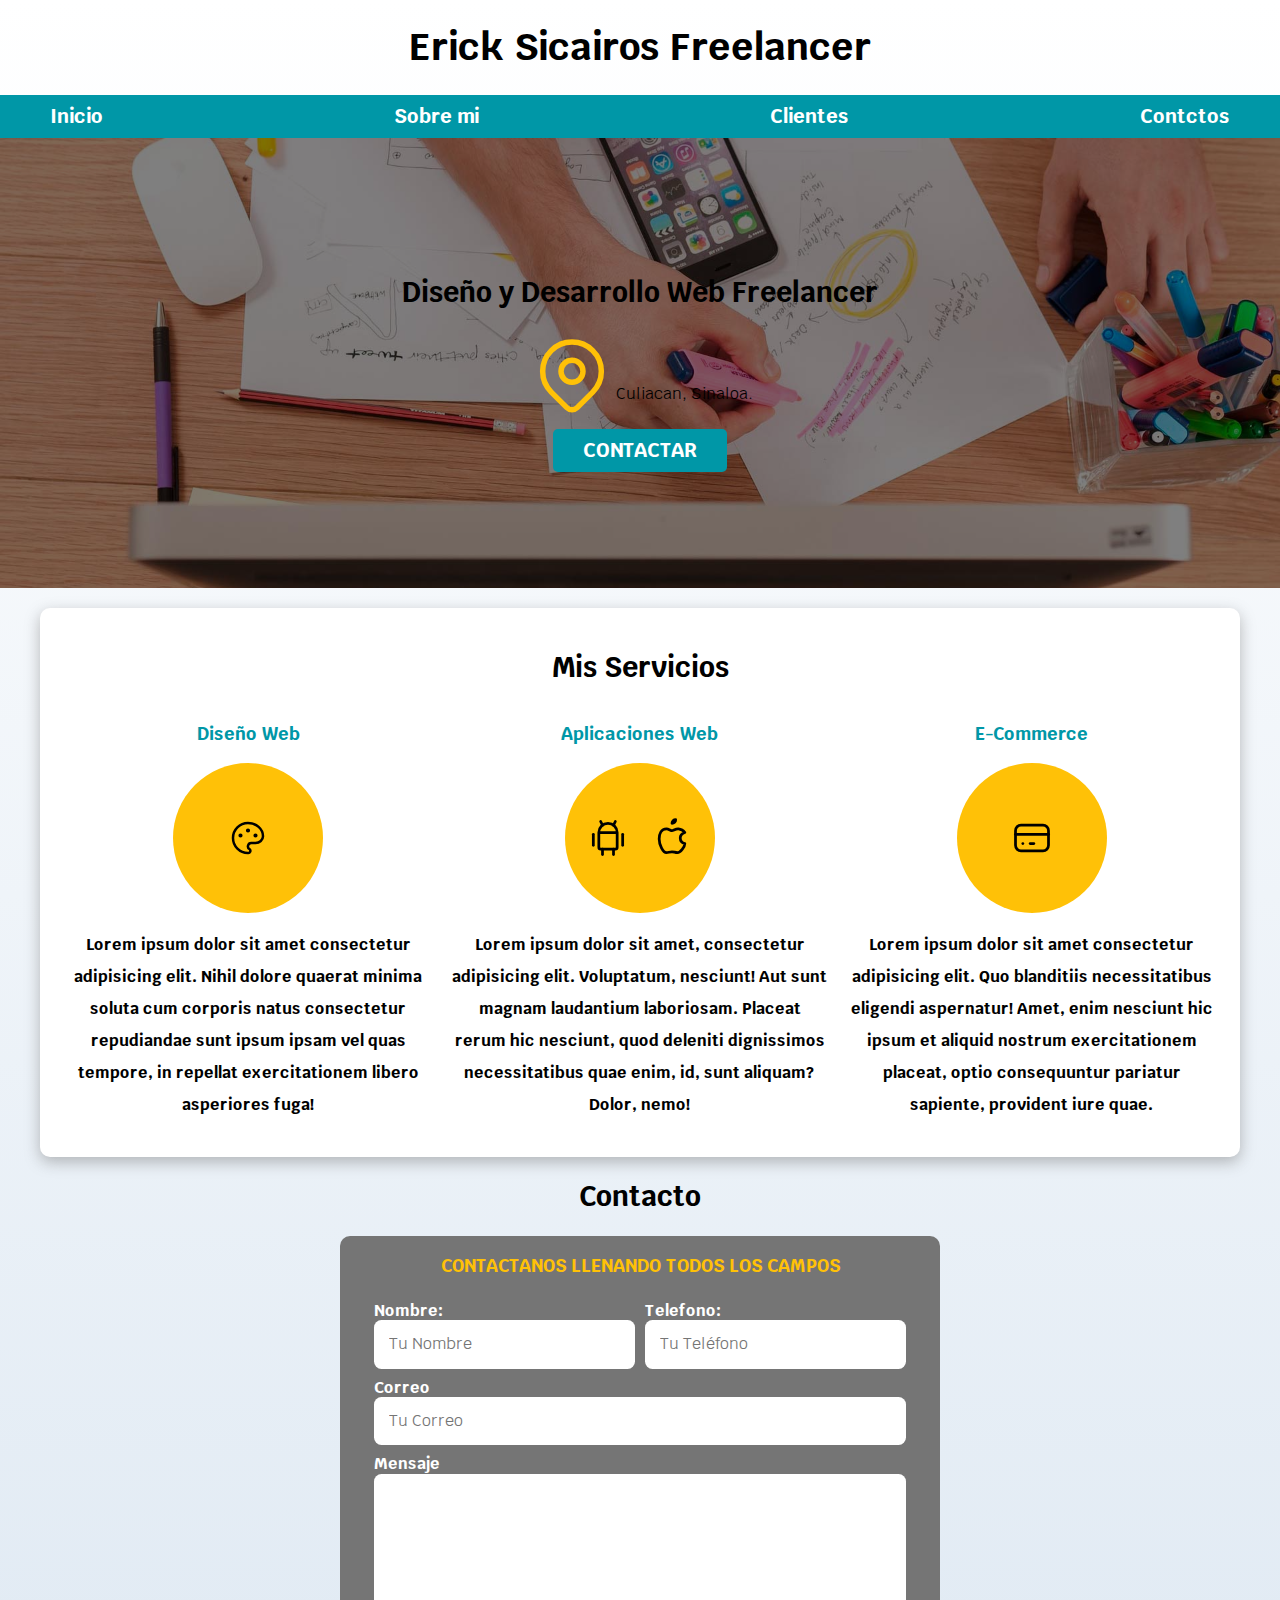
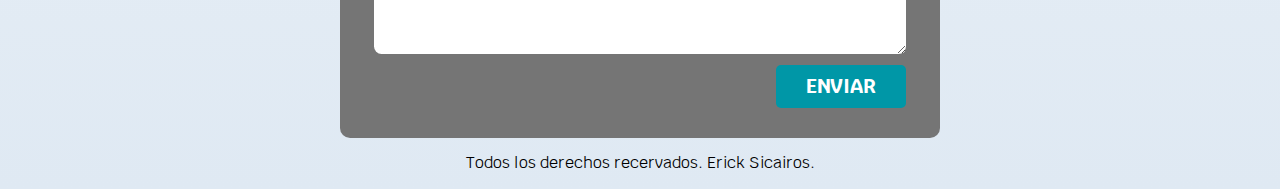
<file: Proyecto 1/index.html>
<!DOCTYPE html>
<html lang="es">
<head>
    <meta charset="UTF-8">
    <meta http-equiv="X-UA-Compatible" content="IE=edge">
    <meta name="viewport" content="width=device-width, initial-scale=1.0">
    <title>My primer sitio Web</title>
    <link rel="preconnect" href="https://fonts.googleapis.com">
    <link rel="preconnect" href="https://fonts.gstatic.com" crossorigin>
    <link href="https://fonts.googleapis.com/css2?family=Krub:wght@400;700&display=swap" rel="stylesheet">
    <link rel="preload" href="CSS/normalized.css" as="style">
    <link rel="stylesheet" href="CSS/normalized.css">
    <link rel="preload" href="CSS/styles.css" as="style">
    <link rel="stylesheet" href="CSS/styles.css">
</head>
<body>
    <header>
        <h1 class="titulo">Erick Sicairos Freelancer</h1>
    </header>
    <div class="nav-bg">
        <nav class="navegacion-principal contenedor">
            <a href="#">Inicio</a>
            <a href="#">Sobre mi</a>
            <a href="#">Clientes</a>
            <a href="#">Contctos</a>
        </nav>
    </div>
    <section class="hero">
        <div class="contenedor-hero">
            <h2 class="tema">Diseño y Desarrollo Web Freelancer</h2>
            <div class="ubicacion">
                    <svg xmlns="http://www.w3.org/2000/svg" class="icon icon-tabler icon-tabler-map-pin" width="88" height="88" viewBox="0 0 24 24" stroke-width="1.5" stroke="#ffc107" fill="none" stroke-linecap="round" stroke-linejoin="round">
                        <path stroke="none" d="M0 0h24v24H0z" fill="none"/>
                        <circle cx="12" cy="11" r="3" />
                        <path d="M17.657 16.657l-4.243 4.243a2 2 0 0 1 -2.827 0l-4.244 -4.243a8 8 0 1 1 11.314 0z" />
                      </svg>
                <p>Culiacan, Sinaloa.</p>
            </div>           
            <a class="boton" href="#">Contactar</a>
        </div>       
    </section>
    <main class="contenedor sombra">
        <h2 class="titulo">Mis Servicios</h2>
        <div class="servicios">
            <section class="servicio">
                <h3>Diseño Web</h3>
                <div class="iconos">
                    <svg xmlns="http://www.w3.org/2000/svg" class="icon icon-tabler icon-tabler-palette" width="40" height="40" viewBox="0 0 24 24" stroke-width="1.5" stroke="#000000" fill="none" stroke-linecap="round" stroke-linejoin="round">
                        <path stroke="none" d="M0 0h24v24H0z" fill="none"/>
                        <path d="M12 21a9 9 0 1 1 0 -18a9 8 0 0 1 9 8a4.5 4 0 0 1 -4.5 4h-2.5a2 2 0 0 0 -1 3.75a1.3 1.3 0 0 1 -1 2.25" />
                        <circle cx="7.5" cy="10.5" r=".5" fill="currentColor" />
                        <circle cx="12" cy="7.5" r=".5" fill="currentColor" />
                        <circle cx="16.5" cy="10.5" r=".5" fill="currentColor" />
                      </svg>
                </div>                
                <p>Lorem ipsum dolor sit amet consectetur adipisicing elit. Nihil dolore quaerat minima soluta cum corporis natus consectetur repudiandae sunt ipsum ipsam vel quas tempore, in repellat exercitationem libero asperiores fuga!</p>
            </section>        
            <section class="servicio">
                <h3>Aplicaciones Web</h3>
                <div class="iconos">
                    <svg xmlns="http://www.w3.org/2000/svg" class="icon icon-tabler icon-tabler-brand-android" width="44" height="44" viewBox="0 0 24 24" stroke-width="1.5" stroke="currentColor" fill="none" stroke-linecap="round" stroke-linejoin="round">
                        <path stroke="none" d="M0 0h24v24H0z" fill="none"/>
                        <line x1="4" y1="10" x2="4" y2="16" />
                        <line x1="20" y1="10" x2="20" y2="16" />
                        <path d="M7 9h10v8a1 1 0 0 1 -1 1h-8a1 1 0 0 1 -1 -1v-8a5 5 0 0 1 10 0" />
                        <line x1="8" y1="3" x2="9" y2="5" />
                        <line x1="16" y1="3" x2="15" y2="5" />
                        <line x1="9" y1="18" x2="9" y2="21" />
                        <line x1="15" y1="18" x2="15" y2="21" />
                      </svg>
        
                      <svg xmlns="http://www.w3.org/2000/svg" class="icon icon-tabler icon-tabler-brand-apple" width="44" height="44" viewBox="0 0 24 24" stroke-width="1.5" stroke="currentColor" fill="none" stroke-linecap="round" stroke-linejoin="round">
                        <path stroke="none" d="M0 0h24v24H0z" fill="none"/>
                        <path d="M9 7c-3 0 -4 3 -4 5.5c0 3 2 7.5 4 7.5c1.088 -.046 1.679 -.5 3 -.5c1.312 0 1.5 .5 3 .5s4 -3 4 -5c-.028 -.01 -2.472 -.403 -2.5 -3c-.019 -2.17 2.416 -2.954 2.5 -3c-1.023 -1.492 -2.951 -1.963 -3.5 -2c-1.433 -.111 -2.83 1 -3.5 1c-.68 0 -1.9 -1 -3 -1z" />
                        <path d="M12 4a2 2 0 0 0 2 -2a2 2 0 0 0 -2 2" />
                      </svg>
                </div>                
                <p>Lorem ipsum dolor sit amet, consectetur adipisicing elit. Voluptatum, nesciunt! Aut sunt magnam laudantium laboriosam. Placeat rerum hic nesciunt, quod deleniti dignissimos necessitatibus quae enim, id, sunt aliquam? Dolor, nemo!</p>
            </section>        
            <section class="servicio">
                <h3>E-Commerce</h3>
                <div class="iconos">
                    <svg xmlns="http://www.w3.org/2000/svg" class="icon icon-tabler icon-tabler-credit-card" width="44" height="44" viewBox="0 0 24 24" stroke-width="1.5" stroke="currentColor" fill="none" stroke-linecap="round" stroke-linejoin="round">
                        <path stroke="none" d="M0 0h24v24H0z" fill="none"/>
                        <rect x="3" y="5" width="18" height="14" rx="3" />
                        <line x1="3" y1="10" x2="21" y2="10" />
                        <line x1="7" y1="15" x2="7.01" y2="15" />
                        <line x1="11" y1="15" x2="13" y2="15" />
                      </svg>
                </div>                
                <p>Lorem ipsum dolor sit amet consectetur adipisicing elit. Quo blanditiis necessitatibus eligendi aspernatur! Amet, enim nesciunt hic ipsum et aliquid nostrum exercitationem placeat, optio consequuntur pariatur sapiente, provident iure quae.</p>
            </section>      
        </div> <!--.servicios-->         
    </main>
    <section>
        <h2 class="titulo">Contacto</h2>
        <form action="" class="formulario">
                <fieldset>
                    <legend>
                        Contactanos llenando todos los campos
                    </legend>
                    <div class="contenedor-campos">
                        <div class="campo">
                        <label for="">Nombre:</label>
                            <input class="input-text" type="text" placeholder="Tu Nombre">
                        </div>
                        <div class="campo">
                            <label for="">Telefono:</label>
                            <input class="input-text" type="tel" placeholder="Tu Teléfono">
                        </div>
                        <div class="campo">
                            <label for="">Correo</label>
                            <input class="input-text" type="email" placeholder="Tu Correo">
                        </div>
                        <div class="campo">
                            <label for="">Mensaje</label>
                            <textarea class="input-text"></textarea>
                        </div>
                    </div>    
                    <div class="alinear flex">
                        <input class="boton w-100" type="submit" value="Enviar">
                    </div>                
                </fieldset>
                
        </form>
    </section>
    <footer class="footer">
        <p>Todos los derechos recervados. Erick Sicairos.</p>
    </footer>
</body>
</html>
</file>
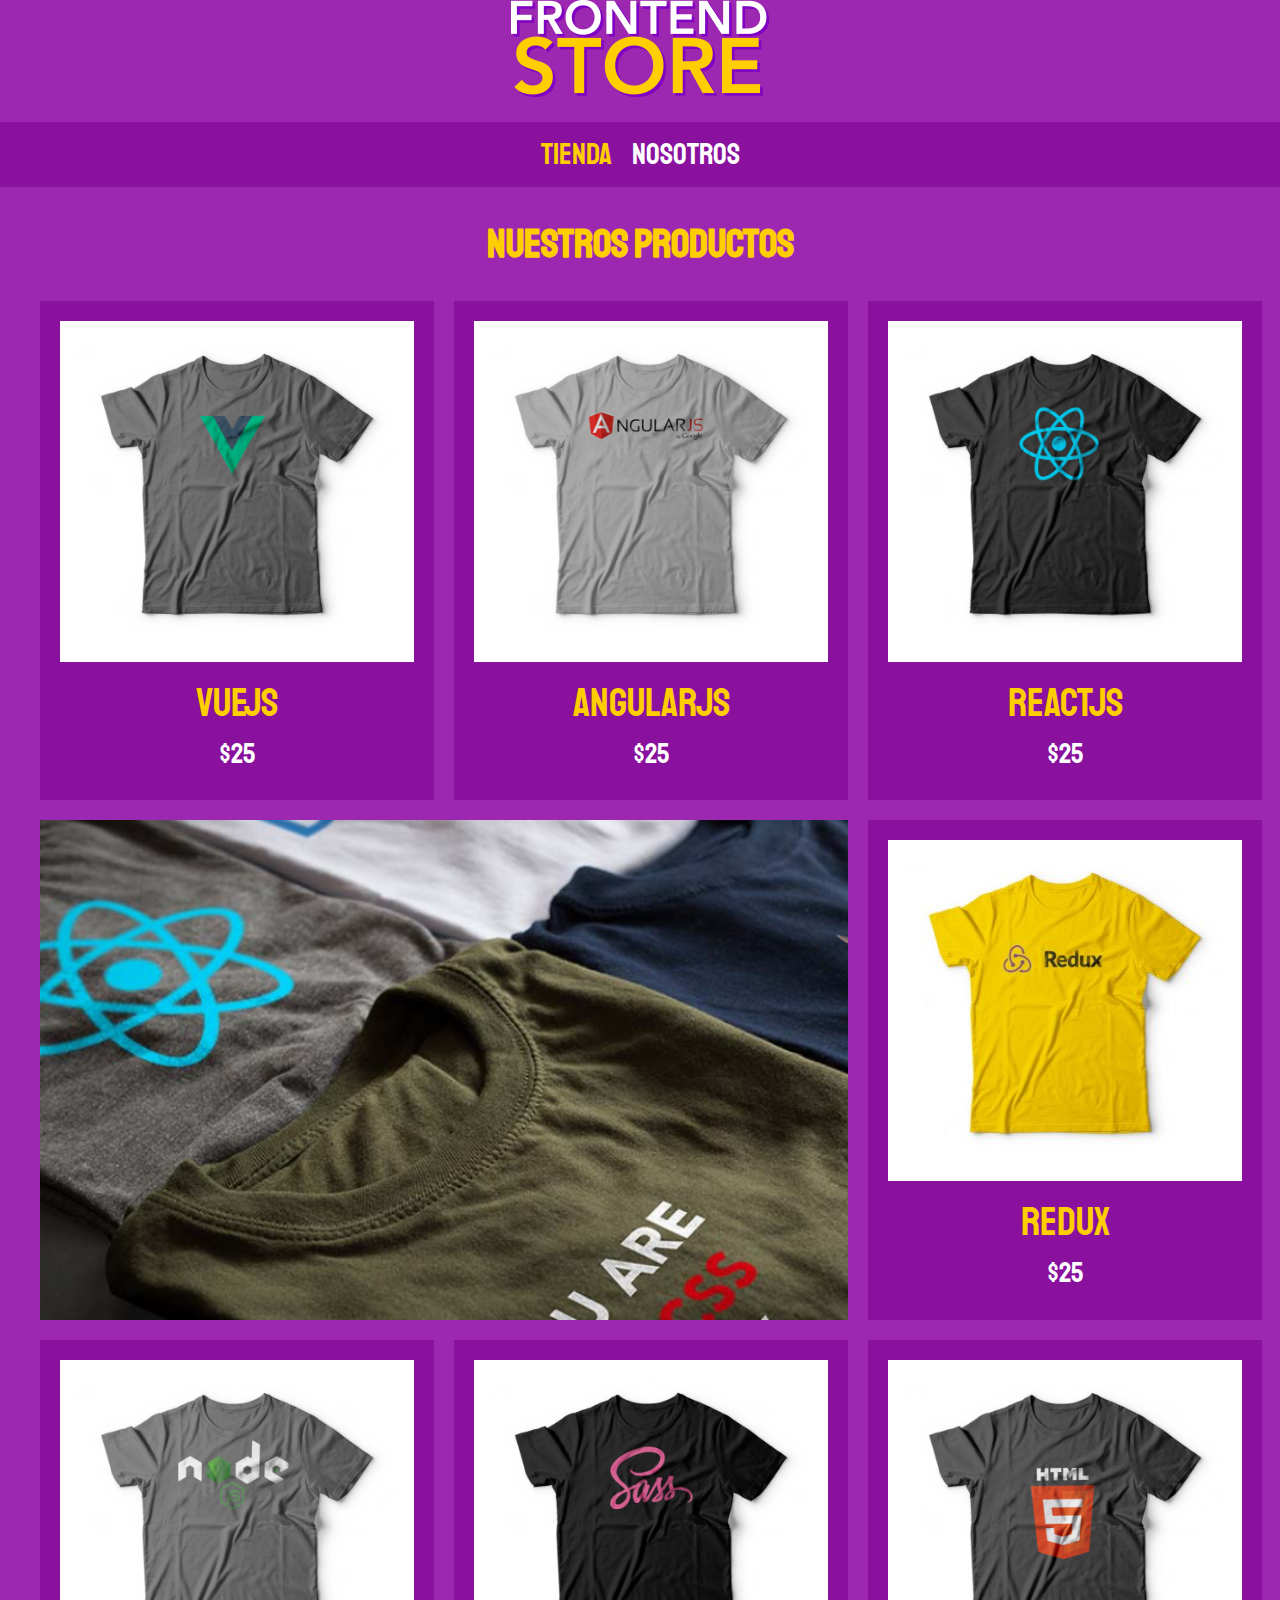
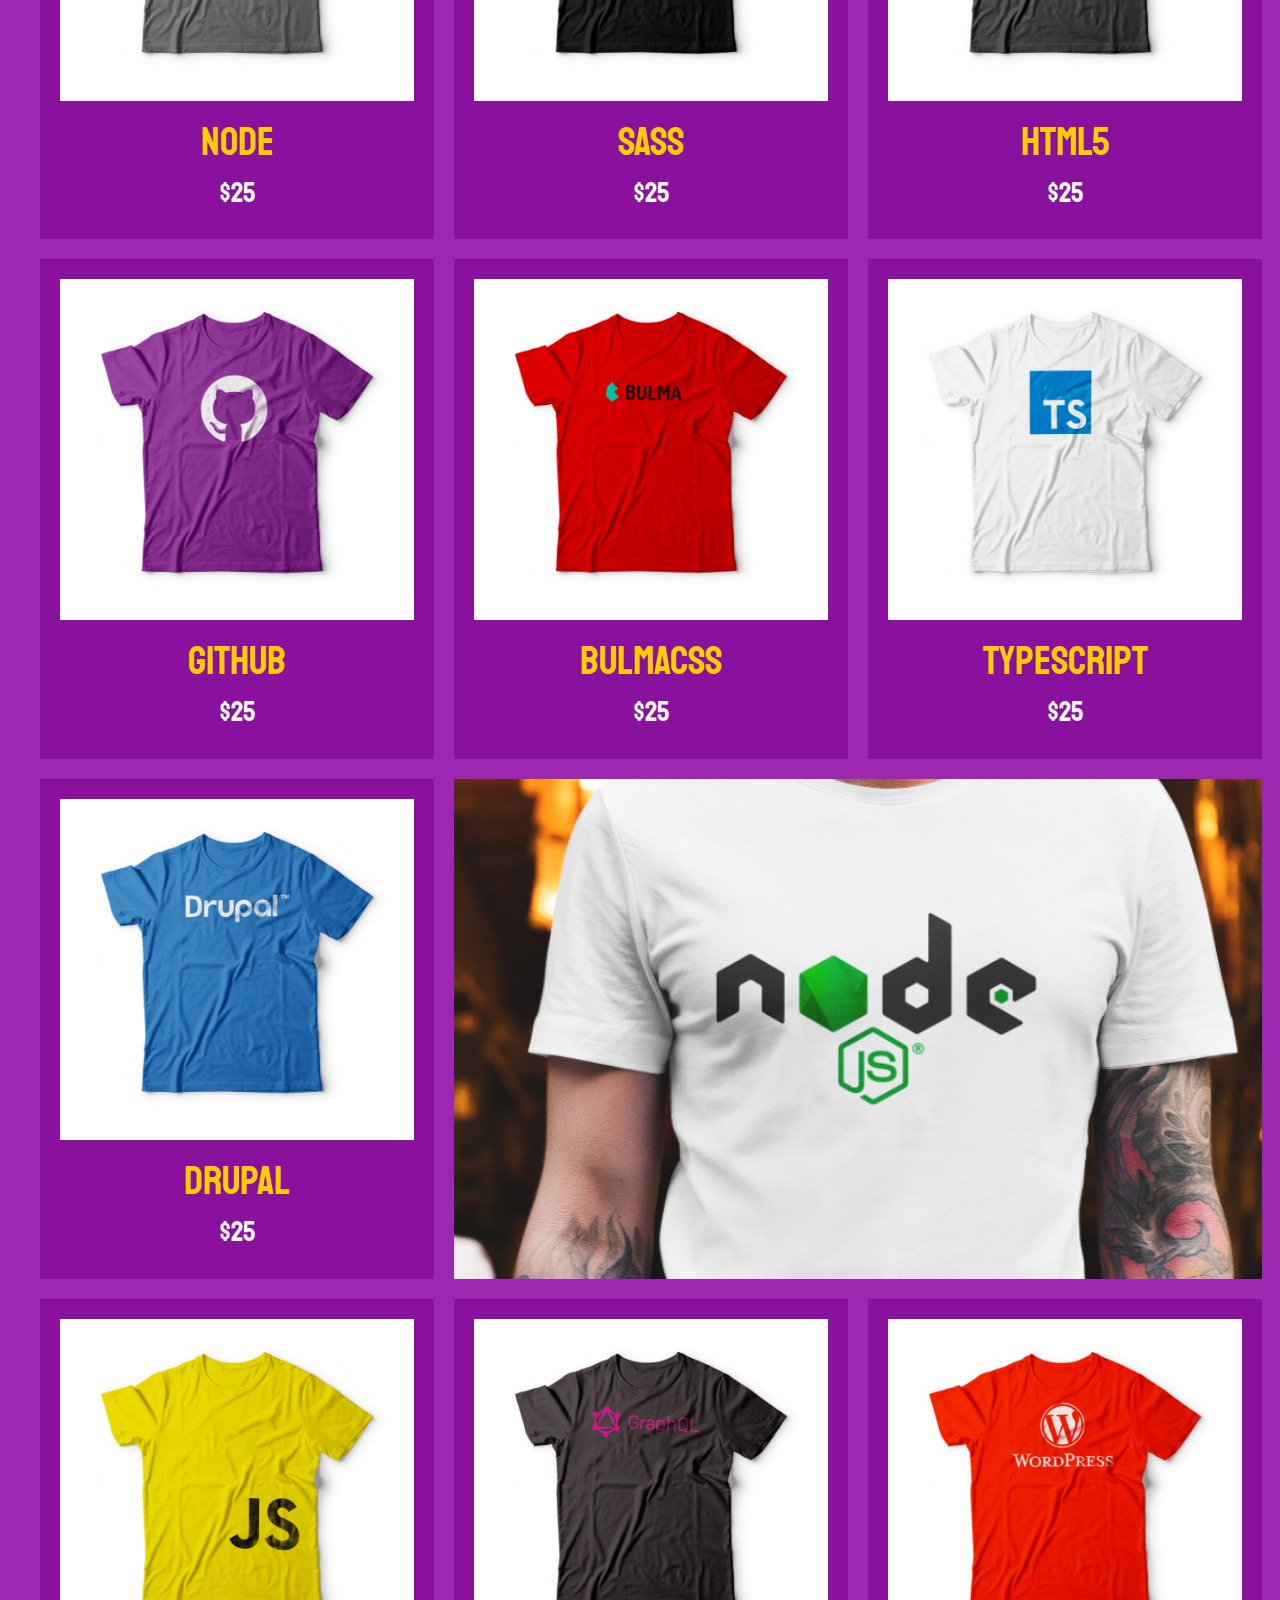
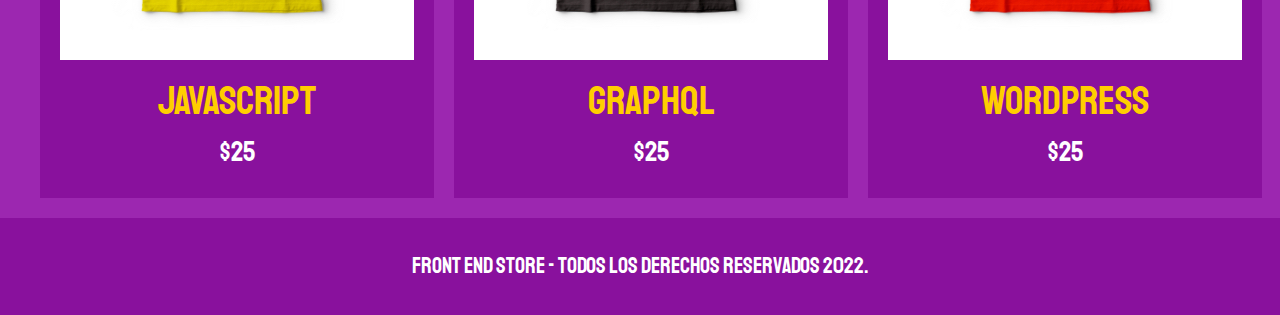
<file: Proyecto 2/index.html>
<!DOCTYPE html>
<html lang="es">
<head>
          <meta charset="UTF-8">
          <meta http-equiv="X-UA-Compatible" content="IE=edge">
          <meta name="viewport" content="width=device-width, initial-scale=1.0">
          <title>FrontEnd Store</title>
          <link rel="preconnect" href="https://fonts.googleapis.com">
          <link rel="preconnect" href="https://fonts.gstatic.com" crossorigin>
          <link href="https://fonts.googleapis.com/css2?family=Staatliches&display=swap" rel="stylesheet">
          <link rel="stylesheet" href="CSS/normalize.css">
          <link rel="stylesheet" href="CSS/Styles.css">
</head>
<body>
          <header class="header">
                    <a href="index.html">
                              <img class="heder__logo" src="Img/logo.png" alt="Imagen camisa">
                              <div class="informacion">
                                      <p></p>
                                      <p></p>
                              </div>    
                    </a>
          </header>
          <nav class="navegacionPrincipal">
                    <a class="navegacionPrincipal__enlace navegacionPrincipal__enlace--activo" href="index.html">Tienda</a>
                    <a class="navegacionPrincipal__enlace" href="nosotros.html">Nosotros</a>
          </nav><!-- Navegacion -->
          <main class="contenedor">
                    <h1>Nuestros Productos</h1>
                    <div class="grid">
                            <div class="producto">
                                    <a href="producto.html">
                                            <img src="Img/1.jpg" alt="Imagen camisa">
                                            <div class="producto__informacion">
                                                    <p class="producto__nombre">VueJS</p>
                                                    <p class="producto__precio">$25</p>
                                            </div>
                                    </a>
                            </div><!-- producto -->
                            <div class="producto">
                                <a href="producto.html">
                                        <img src="Img/2.jpg" alt="Imagen camisa">
                                        <div class="producto__informacion">
                                                <p class="producto__nombre">AngularJS</p>
                                                <p class="producto__precio">$25</p>
                                        </div>
                                </a>
                        </div><!-- producto -->
                        <div class="producto">
                                <a href="producto.html">
                                        <img src="Img/3.jpg" alt="Imagen camisa">
                                        <div class="producto__informacion">
                                                <p class="producto__nombre">ReactJS</p>
                                                <p class="producto__precio">$25</p>
                                        </div>
                                </a>
                        </div><!-- producto -->
                        <div class="producto">
                                <a href="producto.html">
                                        <img src="Img/4.jpg" alt="Imagen camisa">
                                        <div class="producto__informacion">
                                                <p class="producto__nombre">Redux</p>
                                                <p class="producto__precio">$25</p>
                                        </div>
                                </a>
                        </div><!-- producto -->
                        <div class="producto">
                                <a href="producto.html">
                                        <img src="Img/5.jpg" alt="Imagen camisa">
                                        <div class="producto__informacion">
                                                <p class="producto__nombre">Node</p>
                                                <p class="producto__precio">$25</p>
                                        </div>
                                </a>
                        </div><!-- producto -->
                        <div class="producto">
                                <a href="producto.html">
                                        <img src="Img/6.jpg" alt="Imagen camisa">
                                        <div class="producto__informacion">
                                                <p class="producto__nombre">SASS</p>
                                                <p class="producto__precio">$25</p>
                                        </div>
                                </a>
                        </div><!-- producto -->
                        <div class="producto">
                                <a href="producto.html">
                                        <img src="Img/7.jpg" alt="Imagen camisa">
                                        <div class="producto__informacion">
                                                <p class="producto__nombre">HTML5</p>
                                                <p class="producto__precio">$25</p>
                                        </div>
                                </a>
                        </div><!-- producto -->
                        <div class="producto">
                                <a href="producto.html">
                                        <img src="Img/8.jpg" alt="Imagen camisa">
                                        <div class="producto__informacion">
                                                <p class="producto__nombre">GitHub</p>
                                                <p class="producto__precio">$25</p>
                                        </div>
                                </a>
                        </div><!-- producto -->
                        <div class="producto">
                                <a href="producto.html">
                                        <img src="Img/9.jpg" alt="Imagen camisa">
                                        <div class="producto__informacion">
                                                <p class="producto__nombre">BulmaCSS</p>
                                                <p class="producto__precio">$25</p>
                                        </div>
                                </a>
                        </div><!-- producto -->
                        <div class="producto">
                                <a href="producto.html">
                                        <img src="Img/10.jpg" alt="Imagen camisa">
                                        <div class="producto__informacion">
                                                <p class="producto__nombre">TypeScript</p>
                                                <p class="producto__precio">$25</p>
                                        </div>
                                </a>
                        </div><!-- producto -->
                        <div class="producto">
                                <a href="producto.html">
                                        <img src="Img/11.jpg" alt="Imagen camisa">
                                        <div class="producto__informacion">
                                                <p class="producto__nombre">Drupal</p>
                                                <p class="producto__precio">$25</p>
                                        </div>
                                </a>
                        </div><!-- producto -->
                        <div class="producto">
                                <a href="producto.html">
                                        <img src="Img/12.jpg" alt="Imagen camisa">
                                        <div class="producto__informacion">
                                                <p class="producto__nombre">JavaScript</p>
                                                <p class="producto__precio">$25</p>
                                        </div>
                                </a>
                        </div><!-- producto -->
                        <div class="producto">
                                <a href="producto.html">
                                        <img src="Img/13.jpg" alt="Imagen camisa">
                                        <div class="producto__informacion">
                                                <p class="producto__nombre">GraphQL</p>
                                                <p class="producto__precio">$25</p>
                                        </div>
                                </a>
                        </div><!-- producto -->
                        <div class="producto">
                                <a href="producto.html">
                                        <img src="Img/14.jpg" alt="Imagen camisa">
                                        <div class="producto__informacion">
                                                <p class="producto__nombre">WordPress</p>
                                                <p class="producto__precio">$25</p>
                                        </div>
                                </a>
                        </div><!-- producto -->
                        <div class="grafico grafico--camisas"></div>
                        <div class="grafico grafico--node"></div>
                    </div><!-- grid -->
          </main>
          <footer class="footer">
                  <p class="footer__texto">Front End Store - Todos los derechos Reservados 2022.</p>  
          </footer>
</body>
</html>
</file>
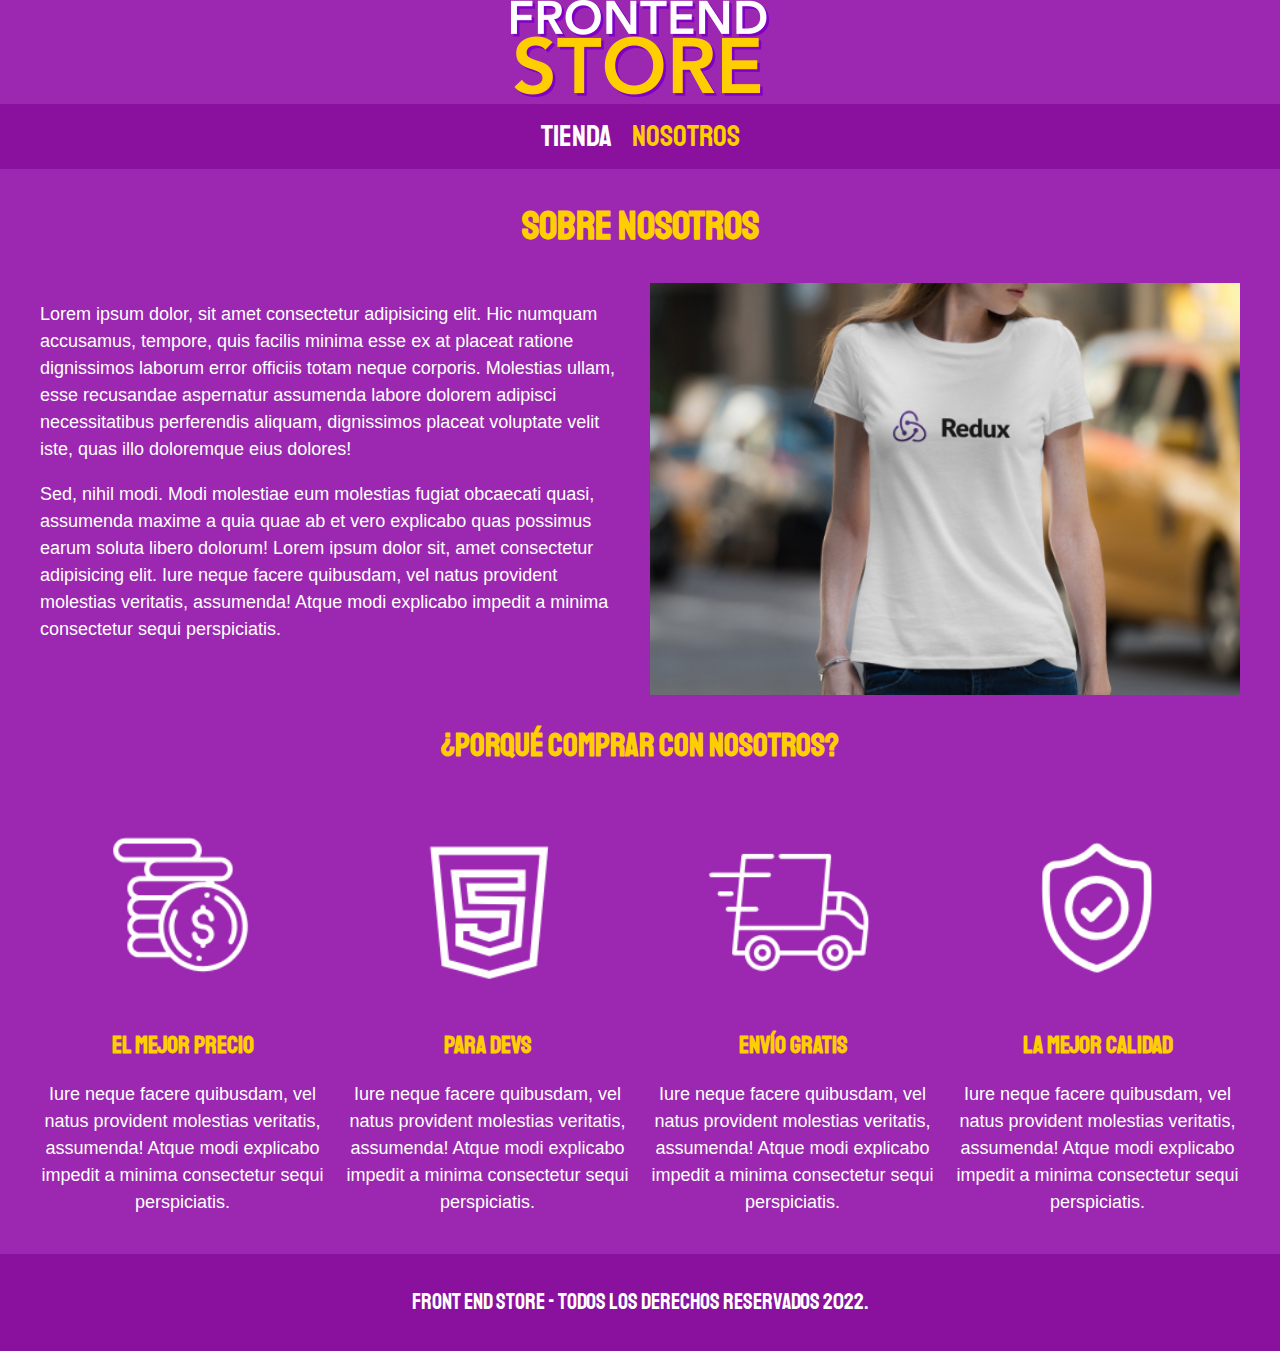
<file: Proyecto 2/nosotros.html>
<!DOCTYPE html>
<html lang="es">
<head>
          <meta charset="UTF-8">
          <meta http-equiv="X-UA-Compatible" content="IE=edge">
          <meta name="viewport" content="width=device-width, initial-scale=1.0">
          <title>FrontEnd Store</title>
          <link rel="preconnect" href="https://fonts.googleapis.com">
          <link rel="preconnect" href="https://fonts.gstatic.com" crossorigin>
          <link href="https://fonts.googleapis.com/css2?family=Staatliches&display=swap" rel="stylesheet">
          <link rel="stylesheet" href="CSS/normalize.css">
          <link rel="stylesheet" href="CSS/Styles.css">
</head>
<body>
          <header class="header">
                    <a href="index.html">
                              <img class="heder__logo" src="Img/logo.png" alt="">    
                    </a>
          </header>
          <nav class="navegacionPrincipal">
                    <a class="navegacionPrincipal__enlace" href="index.html">Tienda</a>
                    <a class="navegacionPrincipal__enlace navegacionPrincipal__enlace--activo" href="nosotros.html">Nosotros</a>
          </nav>
          <main class="contenedor">
                    <h1>Sobre Nosotros</h1>
                    <div class="nosotros">
                            <div class="nosotros__contenido">
                                    <p>Lorem ipsum dolor, sit amet consectetur adipisicing elit. Hic numquam accusamus, tempore, quis facilis minima esse ex at placeat ratione dignissimos laborum error officiis totam neque corporis. Molestias ullam, esse recusandae aspernatur assumenda labore dolorem adipisci necessitatibus perferendis aliquam, dignissimos placeat voluptate velit iste, quas illo doloremque eius dolores! </p>
                                    <p> Sed, nihil modi. Modi molestiae eum molestias fugiat obcaecati quasi, assumenda maxime a quia quae ab et vero explicabo quas possimus earum soluta libero dolorum! Lorem ipsum dolor sit, amet consectetur adipisicing elit. Iure neque facere quibusdam, vel natus provident molestias veritatis,  assumenda! Atque modi explicabo impedit a minima consectetur sequi perspiciatis. </p>
                            </div>
                            <img class="nosotros__imagen" src="Img/nosotros.jpg" alt="Imagen Nosotros">
                    </div>
          </main>
          <section class="contenedor compra">
                  <h2 class="comprar_titulo">
                          ¿Porqué comprar con nosotros?
                  </h2>
                  <div class="bloques">
                          <div class="bloque">
                                  <img class="bloque__imagen" src="Img/icono_1.png" alt="Porque Comprar">
                                  <h3 class="bloque_titulo">El Mejor Precio</h3>
                                  <p>Iure neque facere quibusdam, vel natus provident molestias veritatis,  assumenda! Atque modi explicabo impedit a minima consectetur sequi perspiciatis.</p>
                          </div><!--bloque-->
                          <div class="bloque">
                                <img class="bloque__imagen" src="Img/icono_2.png" alt="Porque Comprar">
                                <h3 class="bloque_titulo">Para Devs</h3>
                                <p>Iure neque facere quibusdam, vel natus provident molestias veritatis,  assumenda! Atque modi explicabo impedit a minima consectetur sequi perspiciatis.</p>
                        </div><!--bloque-->
                        <div class="bloque">
                                <img class="bloque__imagen" src="Img/icono_3.png" alt="Porque Comprar">
                                <h3 class="bloque_titulo">Envío Gratis</h3>
                                <p>Iure neque facere quibusdam, vel natus provident molestias veritatis,  assumenda! Atque modi explicabo impedit a minima consectetur sequi perspiciatis.</p>
                        </div><!--bloque-->
                        <div class="bloque">
                                <img class="bloque__imagen" src="Img/icono_4.png" alt="Porque Comprar">
                                <h3 class="bloque_titulo">La Mejor Calidad</h3>
                                <p>Iure neque facere quibusdam, vel natus provident molestias veritatis,  assumenda! Atque modi explicabo impedit a minima consectetur sequi perspiciatis.</p>
                        </div><!--bloque-->
                  </div><!--bloques-->
          </section>
          <footer class="footer">
                  <p class="footer__texto">Front End Store - Todos los derechos Reservados 2022.</p>  
          </footer>
</body>
</html>
</file>
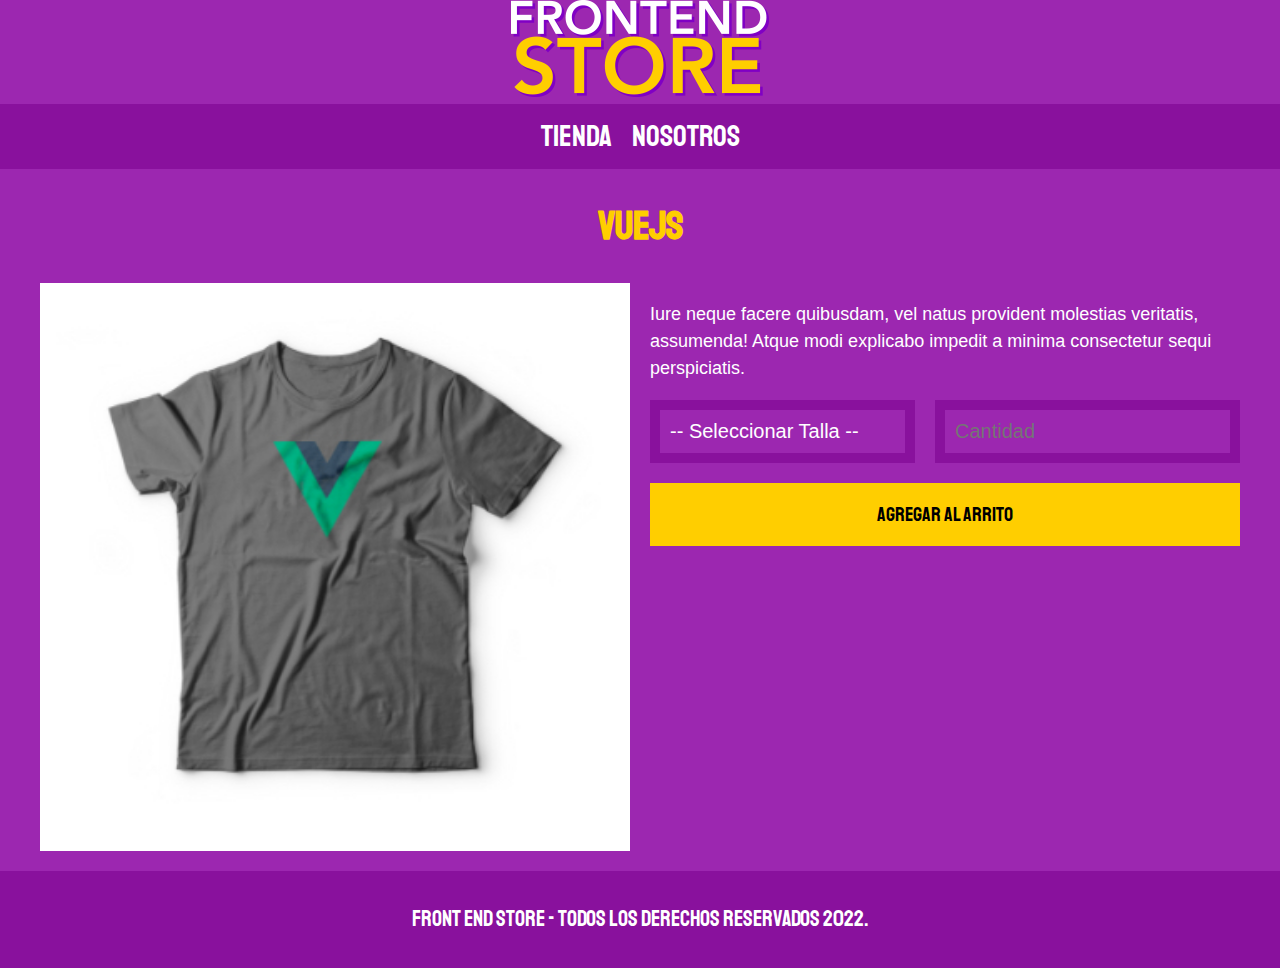
<file: Proyecto 2/producto.html>
<!DOCTYPE html>
<html lang="es">
<head>
          <meta charset="UTF-8">
          <meta http-equiv="X-UA-Compatible" content="IE=edge">
          <meta name="viewport" content="width=device-width, initial-scale=1.0">
          <title>FrontEnd Store</title>
          <link rel="preconnect" href="https://fonts.googleapis.com">
          <link rel="preconnect" href="https://fonts.gstatic.com" crossorigin>
          <link href="https://fonts.googleapis.com/css2?family=Staatliches&display=swap" rel="stylesheet">
          <link rel="stylesheet" href="CSS/normalize.css">
          <link rel="stylesheet" href="CSS/Styles.css">
</head>
<body>
          <header class="header">
                    <a href="index.html">
                              <img class="heder__logo" src="Img/logo.png" alt="">    
                    </a>
          </header>
          <nav class="navegacionPrincipal">
                    <a class="navegacionPrincipal__enlace" href="index.html">Tienda</a>
                    <a class="navegacionPrincipal__enlace" href="nosotros.html">Nosotros</a>
          </nav>
          <main class="contenedor">
                    <h1>Vuejs</h1>
                    <div class="camisa">
                            <img class="camisa__imagen" src="Img/1.jpg" alt="Imagen producto">
                            <div class="camisa__contenido">
                                    <p>
                                        Iure neque facere quibusdam, vel natus provident molestias veritatis,  assumenda! Atque modi explicabo impedit a minima consectetur sequi perspiciatis.
                                    </p>
                                    <form class="formulario" action="">
                                            <select class="formulario__campo" name="" id="">
                                                    <option disabled selected>-- Seleccionar Talla --</option>
                                                    <option value="">Chica</option>
                                                    <option value="">Mediana</option>
                                                    <option value="">Grande</option>
                                            </select>
                                            <input class="formulario__campo" type="number" placeholder="Cantidad" min="1">
                                            <input class="formulario__submit" type="submit" value="Agregar al arrito">
                                    </form>
                            </div>
                    </div>
          </main>
          <footer class="footer">
                  <p class="footer__texto">Front End Store - Todos los derechos Reservados 2022.</p>  
          </footer>
</body>
</html>
</file>
<file: Proyecto 1/CSS/styles.css>
:root
{
    --blanco:#ffffff;
    --negro:#212121;
    --colorPrimario:#ffc107;
    --colorSecundario:#0097a7;
    --gris:#757575;
}
/* GLOBALES */
html
{
    font-size: 62.5%;
    box-sizing: border-box;
    scroll-snap-type: y mandatory;
}
/* Scroll snap */
.servicio,
.navegacion-principal,
.formulario
{
    scroll-snap-align: center;
    scroll-snap-stop: always;
}
*,*:before, *:before
{
    box-sizing: inherit;
}
body
{
    font-size: 16px;/* Esto hace que 1rem sea igual a 10px*/
    font-family: 'Krub', sans-serif;
    background-image: linear-gradient(to top, #dfe9f3 0%, var(--blanco)  100%);
}
.contenedor
{
    max-width: 120rem;
    margin: 0 auto;
}
.boton
{
    background-color: var(--colorSecundario);
    color: var(--blanco);
    padding: 1rem 3rem;
    margin-top: 1rem;
    font-size: 2rem;
    text-decoration: none;
    text-transform: uppercase;
    font-weight: 700;
    border-radius: .5rem;
    width: 90%;
    text-align: center;
    border: none;
}
.boton:hover
{
    cursor: pointer;
}
@media (min-width: 480px) 
{
    .boton
    {
        width: auto;
    }
}
.sombra
{
     -webkit-box-shadow: 0px 5px 15px 0px rgba(112,112,112,0..48);
     -moz-box-shadow: 0px 5px 15px 0px rgba(112,112,112,0..48);
      box-shadow: 0px 5px 15px 0px rgba(112,112,112,0.48);
      background-color: var(--blanco);
      padding: 2rem;
      border-radius: 1rem;
}
/* Tipografia */
h1
{
    font-size: 3.8rem;
}
h2
{
    font-size: 2.8rem;
}
h3
{
    font-size: 1.8rem;
}
/* Titulos */
.titulo
{
    text-align: center;
}
/* Utilidades */
.w-100
{
    width: 100%;
}
@media (min-width: 768px) 
{
    .w-100
    {
        width: auto;
    }
}
.flex
{
    display: flex;
}
.alinear
{
    justify-content: flex-end;
}
/* Navegacion principal */
.nav-bg
{
    background-color: var(--colorSecundario);
}
.navegacion-principal
{
    display: flex;
    flex-direction: column;
}
.navegacion-principal a
{
    display: block;
    text-align: center;
    color: var(--blanco);
    text-decoration: none;
    font-size: 2rem;
    font-weight: bold;
    padding: 1rem;
}
.navegacion-principal a:hover
{
    background-color: var(--colorPrimario);
    color: var(--negro);
}
@media (min-width: 768px)
{
    .navegacion-principal
    {
        flex-direction: row;
        justify-content: space-between;    
    }
}
/* HERO */
.hero
{
    background-image: url(../Imagenes/hero.jpg);
    background-repeat: no-repeat;
    background-size: cover;
    height: 450px;
    padding: 2rem;
    position: relative;
    margin-bottom: 2rem;
}
.contenedor-hero
{
    position: absolute;
    background-color: rgba(0,0,0,.5);
    display: flex;
    top: 0;
    bottom: 0;
    left: 0;
    right: 0;
    /*alineacion de los compionentes*/
    flex-direction: column;
    align-items: center;
    justify-content: center;
}
.contenedor-hero .tema
{
    text-align: center;
}
.ubicacion
{
    display: flex;
    justify-content: space-between;
    align-items: flex-end;
}
/* Servicios */
@media (min-width: 768px) 
{
    .servicios
    {
        display: grid;
        grid-template-columns: repeat(3, 1fr);
        column-gap: 1.5rem;
    }
}
.servicio
{
    display: flex;
    flex-direction: column;
    align-items: center;
}
.servicio h3
{
    color: var(--colorSecundario);
    font-weight: bold;
}
.servicio p
{
    line-height: 2;
    text-align: center;
    font-weight: bold;
}
.servicio .iconos
{
    height: 15rem;
    width: 15rem;
    background-color: var(--colorPrimario);
    border-radius: 50%;
    display: flex;
    justify-content: space-evenly;
    align-items: center;
}
/* Formulario */
.formulario
{
    background-color: var(--gris);
    width: min(60rem, 100%);/* Utilizar el valor mas pequeño par el formulario */
    margin: 0 auto;
    border-radius: 1rem;
    padding: 2rem;
}
.formulario fieldset
{
    border: none;
}
.formulario legend
{
    text-align: center;
    font-size: 1.8rem;
    text-transform: uppercase;
    font-weight: 700;
    margin-bottom: 2rem;
    color: var(--colorPrimario);
}
@media (min-width: 768px) 
{
    .contenedor-campos
    {
        display: grid;
        grid-template-columns: repeat(2, 1fr);
        grid-template-rows: auto auto 20rem;
        column-gap: 1rem;
    }
    .campo:nth-child(3),
    .campo:nth-child(4)
    {
        grid-column: 1/3;
    }
}
.campo
{
    margin-bottom: 1rem;
}
.campo label
{
    color: var(--blanco);
    font-weight: bold;
    display: block;
}
.input-text
{
    width: 100%;
    border: none;
    padding: 1.5rem;
    border-radius: .75rem;
}
.campo textarea
{
    height: 18rem;
}
/* FOOTER */
.footer
{
    text-align: center;
}
</file>
<file: Proyecto 2/CSS/Styles.css>
:root
{
          /* Paleta de colores */
          --primario: #9c27b0;
          --primarioOscuro: #89119d;
          --secundario: #ffce00;
          --secundarioOscuro: rgb(233, 287, 2);
          --blanco: #fff;
          --negro: #000;
          /* Fuentes */
          --fuentePrincipal: 'Staatliches', cursive;         
}
html
{
          box-sizing: border-box;
          font-size: 62.5%;
}
*, *::before, *::after
{
          box-sizing: inherit;
}
/* Globales */
body
{
          background-color: var(--primario);
          font-size: 1.6rem;
          line-height: 1.5;
}
p
{
          font-size: 1.8rem;
          font-family: Arial, Helvetica, sans-serif;
          color: var(--blanco);
}
a
{
          text-decoration: none;
}

.contenedor
{
          max-width: 120rem;
          margin: 0 auto;
}
h1, h2, h3
{
          text-align: center;
          color: var(--secundario);
          font-family: var(--fuentePrincipal);
}
h1
{
          font-size: 4rem;
}
h2
{
          font-size: 3.2rem;
}
h3
{
          font-size: 2.4rem;
}
/* Header */
.header
{
       display: flex;
       justify-content: center;   
}
.header__logo
{
          margin: 3rem 0;
}
/* Footer */
.footer
{
          background-color: var(--primarioOscuro);
          padding: 1rem 0;
          margin-top: 2rem;
}
.footer__texto
{
          font-family: var(--fuentePrincipal);
          text-align: center;
          font-size: 2.2rem;
}
/* Navegacion */
.navegacionPrincipal
{
          background-color: var(--primarioOscuro);
          padding: 1rem 0;
          display: flex;
          justify-content: center;
          gap: 2rem;
}
.navegacionPrincipal__enlace
{
          font-family: var(--fuentePrincipal);
          color: var(--blanco);
          font-size: 3rem;
}
.navegacionPrincipal__enlace--activo,
.navegacionPrincipal__enlace:hover
{
          color: var(--secundario);
}
/* Grid */
.grid
{
          display: grid;
          grid-template-columns: repeat(2, 1fr);
          gap: 2rem;
}
@media (min-width: 768px) 
{
          .grid
          {
                    grid-template-columns: repeat(3, 1fr);
          }
}
/* Productos */
.producto
{
          background-color: var(--primarioOscuro);
          padding: 2rem;
}
.producto__imagen
{
          width: 100%;
}
.producto__nombre
{
          font-size: 4rem;
          color: var(--secundario);
}
.producto__precio
{
          font-size: 2.8rem;
          color: var(--blanco);
}
.producto__precio,
.producto__nombre
{
          font-family: var(--fuentePrincipal);
          margin: 1rem 0;
          text-align: center;
          line-height: 1.2;
}
/* Graficos */
.grafico
{
          min-height: 30rem;
          background-size: cover;
          grid-column: 1/3;
}
.grafico--camisas
{
          grid-row: 2/3;  
          background-image: url(../Img/grafico1.jpg);  
}
.grafico--node
{
          background-image: url(../Img/grafico2.jpg);
          grid-row: 8/9;
}
@media (min-width: 768px) 
{
          .grafico--node
          {
                    grid-row: 5/6;
                    grid-column: 2/4;
          }
}
/* Nosotros */
.nosotros
{
          display: grid;
          grid-template-rows: repeat(2,auto);
}
@media (min-width: 768px) 
{
          .nosotros
          {
                    grid-template-columns: repeat(2,1fr);
                    column-gap: 2rem;
          }
}
@media (min-width: 768px) 
{
          .nosotros__imagen
          {
                    grid-column: 2/3;
          }
}
.nosotros__imagen
{
          grid-row: 1/2;
          width: 100%;
}
/* Bloques */
.bloques
{
       display: grid;
       grid-template-columns: repeat(2, 1fr);
       gap: 2rem;
}
@media (min-width: 768px) 
{
     .bloques
     {
            grid-template-columns: repeat(4,1fr);
     }  
}
.bloque
{
       text-align: center;
}
.bloque__imagen
{
       width: 100%;
}
.bloque_titulo
{
       margin: 0;
}
/* Pagina del producto */
.camisa__imagen
{
       width: 100%;
}
@media (min-width: 768px) 
{
   .camisa
   {
          display: grid;
          grid-template-columns: repeat(2, 2fr);
          column-gap: 2rem;
   }    
}
.formulario
{
       display: grid;
       grid-template-columns: repeat(2,1fr);
       gap: 2rem;
}
.formulario__campo
{
       border: 1rem solid var(--primarioOscuro);
       background-color: transparent;
       color: var(--blanco);
       font-size: 2rem;
       font-family: Arial, Helvetica, sans-serif;
       padding: 1rem;
       appearance: none;
}
.formulario__submit
{
       background-color: var(--secundario);
       border: none;
       font-size: 2rem;
       font-family: var(--fuentePrincipal);
       padding: 2rem;
       transition: background-color .5s ease;
       grid-column: 1/3;
}
.formulario__submit:hover
{
       cursor: pointer;
       background-color: var(--secundarioOscuro);
}
</file>
<file: Proyecto 1/CSS/normalized.css>
/*! normalize.css v8.0.1 | MIT License | github.com/necolas/normalize.css */

/* Document
   ========================================================================== */

/**
 * 1. Correct the line height in all browsers.
 * 2. Prevent adjustments of font size after orientation changes in iOS.
 */

 html {
          line-height: 1.15; /* 1 */
          -webkit-text-size-adjust: 100%; /* 2 */
        }
        
        /* Sections
           ========================================================================== */
        
        /**
         * Remove the margin in all browsers.
         */
        
        body {
          margin: 0;
        }
        
        /**
         * Render the `main` element consistently in IE.
         */
        
        main {
          display: block;
        }
        
        /**
         * Correct the font size and margin on `h1` elements within `section` and
         * `article` contexts in Chrome, Firefox, and Safari.
         */
        
        h1 {
          font-size: 2em;
          margin: 0.67em 0;
        }
        
        /* Grouping content
           ========================================================================== */
        
        /**
         * 1. Add the correct box sizing in Firefox.
         * 2. Show the overflow in Edge and IE.
         */
        
        hr {
          box-sizing: content-box; /* 1 */
          height: 0; /* 1 */
          overflow: visible; /* 2 */
        }
        
        /**
         * 1. Correct the inheritance and scaling of font size in all browsers.
         * 2. Correct the odd `em` font sizing in all browsers.
         */
        
        pre {
          font-family: monospace, monospace; /* 1 */
          font-size: 1em; /* 2 */
        }
        
        /* Text-level semantics
           ========================================================================== */
        
        /**
         * Remove the gray background on active links in IE 10.
         */
        
        a {
          background-color: transparent;
        }
        
        /**
         * 1. Remove the bottom border in Chrome 57-
         * 2. Add the correct text decoration in Chrome, Edge, IE, Opera, and Safari.
         */
        
        abbr[title] {
          border-bottom: none; /* 1 */
          text-decoration: underline; /* 2 */
          text-decoration: underline dotted; /* 2 */
        }
        
        /**
         * Add the correct font weight in Chrome, Edge, and Safari.
         */
        
        b,
        strong {
          font-weight: bolder;
        }
        
        /**
         * 1. Correct the inheritance and scaling of font size in all browsers.
         * 2. Correct the odd `em` font sizing in all browsers.
         */
        
        code,
        kbd,
        samp {
          font-family: monospace, monospace; /* 1 */
          font-size: 1em; /* 2 */
        }
        
        /**
         * Add the correct font size in all browsers.
         */
        
        small {
          font-size: 80%;
        }
        
        /**
         * Prevent `sub` and `sup` elements from affecting the line height in
         * all browsers.
         */
        
        sub,
        sup {
          font-size: 75%;
          line-height: 0;
          position: relative;
          vertical-align: baseline;
        }
        
        sub {
          bottom: -0.25em;
        }
        
        sup {
          top: -0.5em;
        }
        
        /* Embedded content
           ========================================================================== */
        
        /**
         * Remove the border on images inside links in IE 10.
         */
        
        img {
          border-style: none;
        }
        
        /* Forms
           ========================================================================== */
        
        /**
         * 1. Change the font styles in all browsers.
         * 2. Remove the margin in Firefox and Safari.
         */
        
        button,
        input,
        optgroup,
        select,
        textarea {
          font-family: inherit; /* 1 */
          font-size: 100%; /* 1 */
          line-height: 1.15; /* 1 */
          margin: 0; /* 2 */
        }
        
        /**
         * Show the overflow in IE.
         * 1. Show the overflow in Edge.
         */
        
        button,
        input { /* 1 */
          overflow: visible;
        }
        
        /**
         * Remove the inheritance of text transform in Edge, Firefox, and IE.
         * 1. Remove the inheritance of text transform in Firefox.
         */
        
        button,
        select { /* 1 */
          text-transform: none;
        }
        
        /**
         * Correct the inability to style clickable types in iOS and Safari.
         */
        
        button,
        [type="button"],
        [type="reset"],
        [type="submit"] {
          -webkit-appearance: button;
        }
        
        /**
         * Remove the inner border and padding in Firefox.
         */
        
        button::-moz-focus-inner,
        [type="button"]::-moz-focus-inner,
        [type="reset"]::-moz-focus-inner,
        [type="submit"]::-moz-focus-inner {
          border-style: none;
          padding: 0;
        }
        
        /**
         * Restore the focus styles unset by the previous rule.
         */
        
        button:-moz-focusring,
        [type="button"]:-moz-focusring,
        [type="reset"]:-moz-focusring,
        [type="submit"]:-moz-focusring {
          outline: 1px dotted ButtonText;
        }
        
        /**
         * Correct the padding in Firefox.
         */
        
        fieldset {
          padding: 0.35em 0.75em 0.625em;
        }
        
        /**
         * 1. Correct the text wrapping in Edge and IE.
         * 2. Correct the color inheritance from `fieldset` elements in IE.
         * 3. Remove the padding so developers are not caught out when they zero out
         *    `fieldset` elements in all browsers.
         */
        
        legend {
          box-sizing: border-box; /* 1 */
          color: inherit; /* 2 */
          display: table; /* 1 */
          max-width: 100%; /* 1 */
          padding: 0; /* 3 */
          white-space: normal; /* 1 */
        }
        
        /**
         * Add the correct vertical alignment in Chrome, Firefox, and Opera.
         */
        
        progress {
          vertical-align: baseline;
        }
        
        /**
         * Remove the default vertical scrollbar in IE 10+.
         */
        
        textarea {
          overflow: auto;
        }
        
        /**
         * 1. Add the correct box sizing in IE 10.
         * 2. Remove the padding in IE 10.
         */
        
        [type="checkbox"],
        [type="radio"] {
          box-sizing: border-box; /* 1 */
          padding: 0; /* 2 */
        }
        
        /**
         * Correct the cursor style of increment and decrement buttons in Chrome.
         */
        
        [type="number"]::-webkit-inner-spin-button,
        [type="number"]::-webkit-outer-spin-button {
          height: auto;
        }
        
        /**
         * 1. Correct the odd appearance in Chrome and Safari.
         * 2. Correct the outline style in Safari.
         */
        
        [type="search"] {
          -webkit-appearance: textfield; /* 1 */
          outline-offset: -2px; /* 2 */
        }
        
        /**
         * Remove the inner padding in Chrome and Safari on macOS.
         */
        
        [type="search"]::-webkit-search-decoration {
          -webkit-appearance: none;
        }
        
        /**
         * 1. Correct the inability to style clickable types in iOS and Safari.
         * 2. Change font properties to `inherit` in Safari.
         */
        
        ::-webkit-file-upload-button {
          -webkit-appearance: button; /* 1 */
          font: inherit; /* 2 */
        }
        
        /* Interactive
           ========================================================================== */
        
        /*
         * Add the correct display in Edge, IE 10+, and Firefox.
         */
        
        details {
          display: block;
        }
        
        /*
         * Add the correct display in all browsers.
         */
        
        summary {
          display: list-item;
        }
        
        /* Misc
           ========================================================================== */
        
        /**
         * Add the correct display in IE 10+.
         */
        
        template {
          display: none;
        }
        
        /**
         * Add the correct display in IE 10.
         */
        
        [hidden] {
          display: none;
        }
</file>
